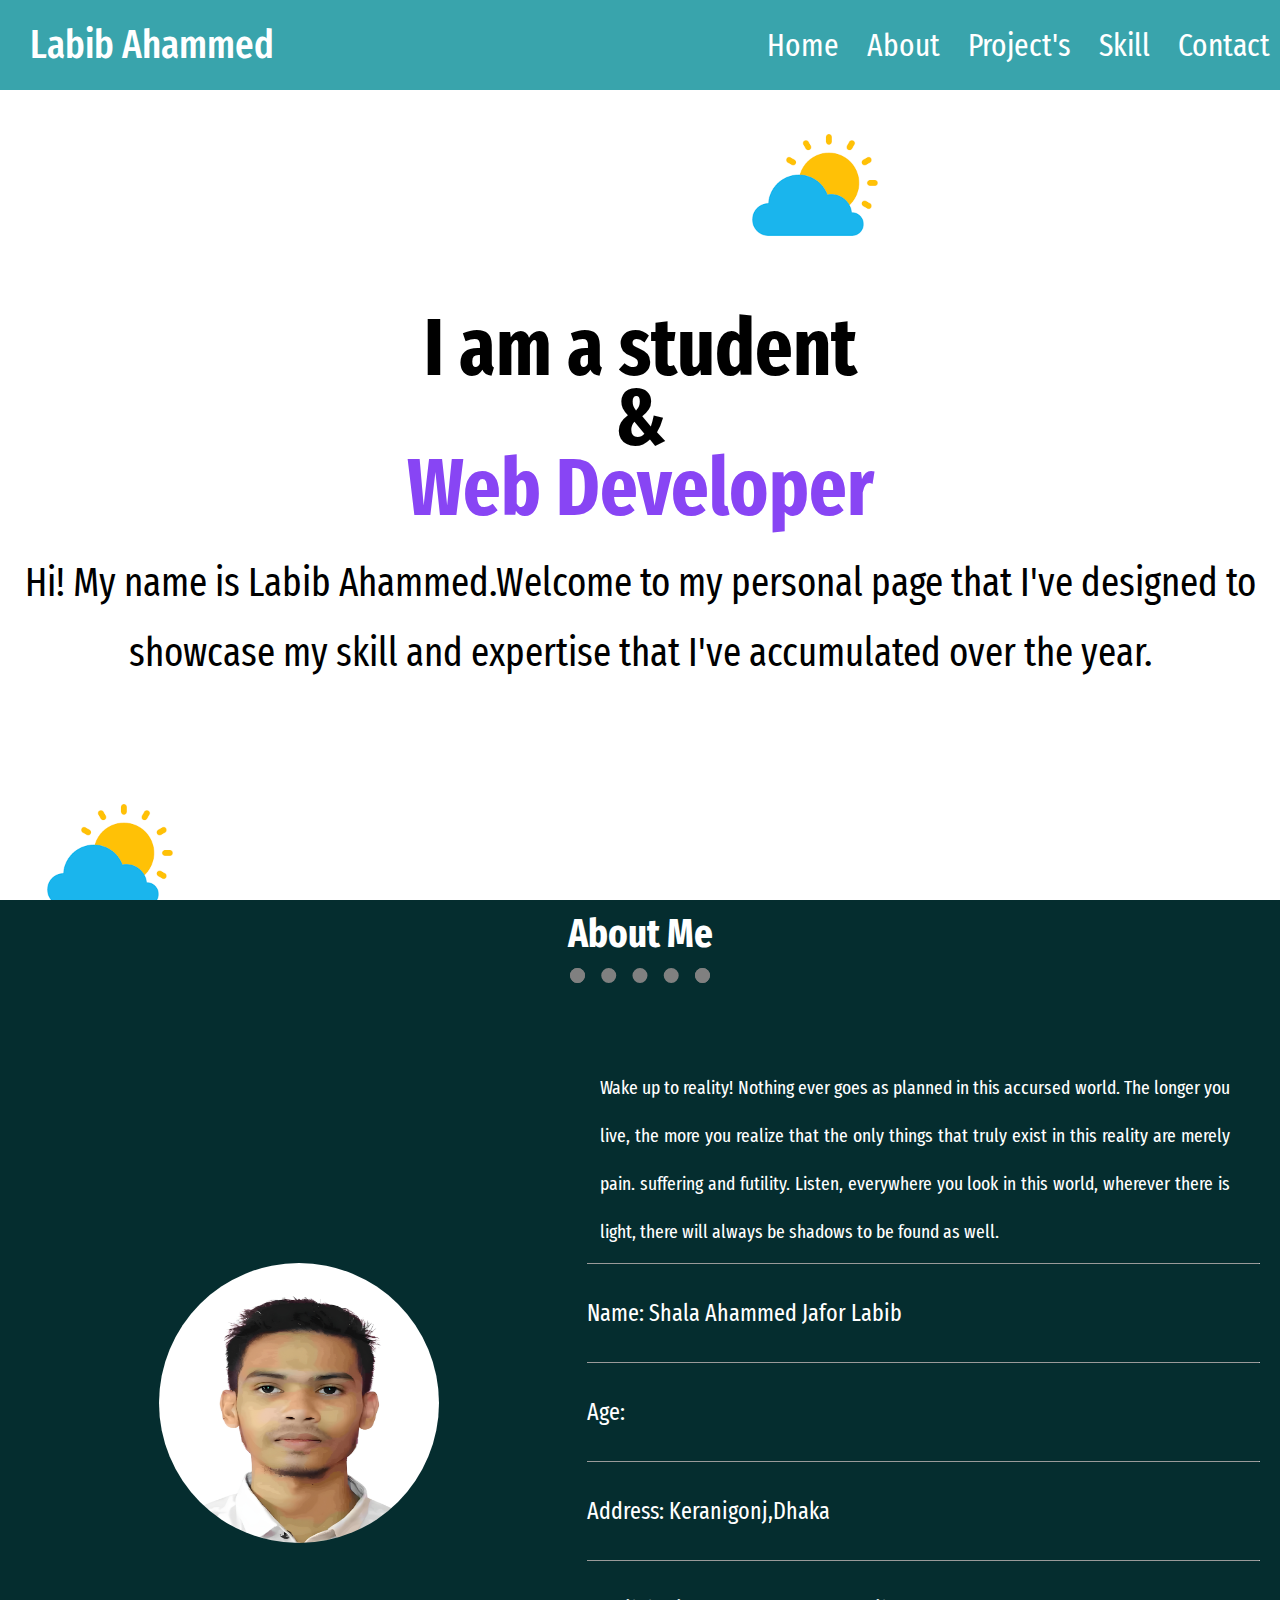
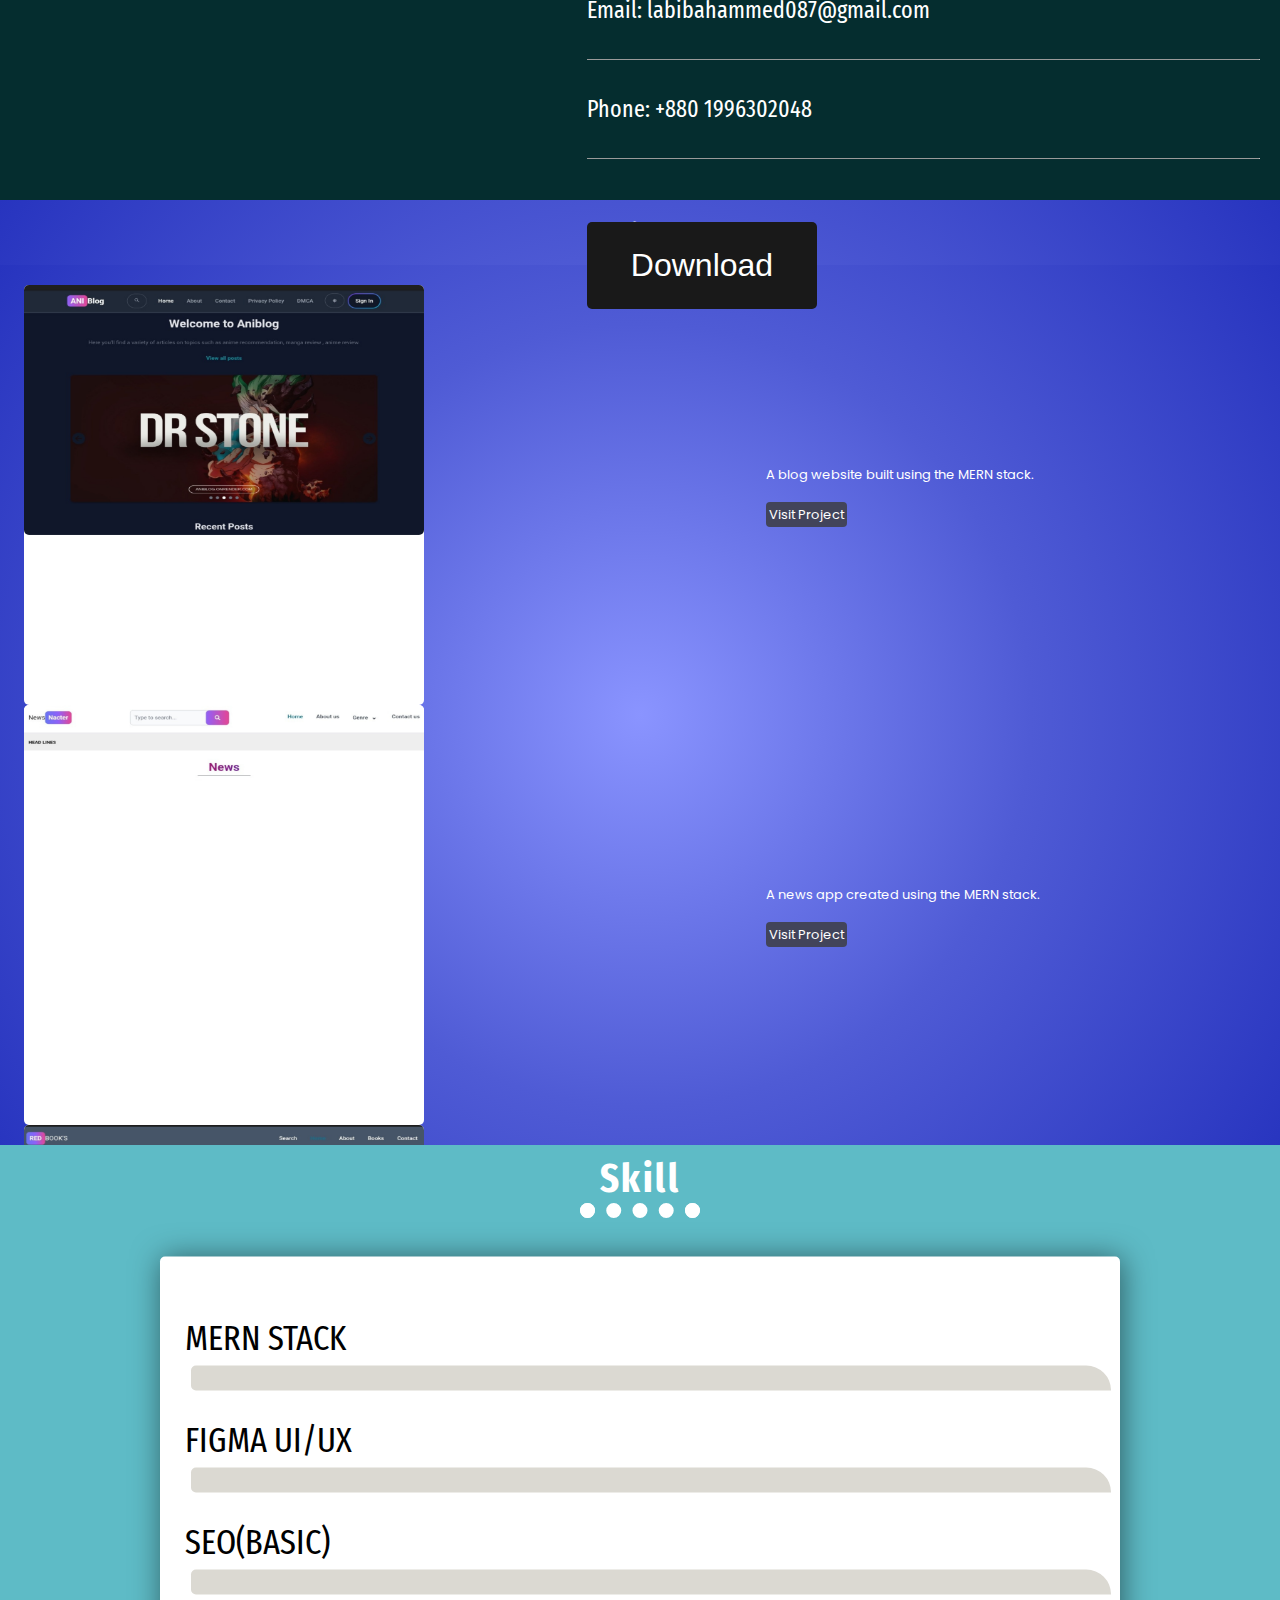
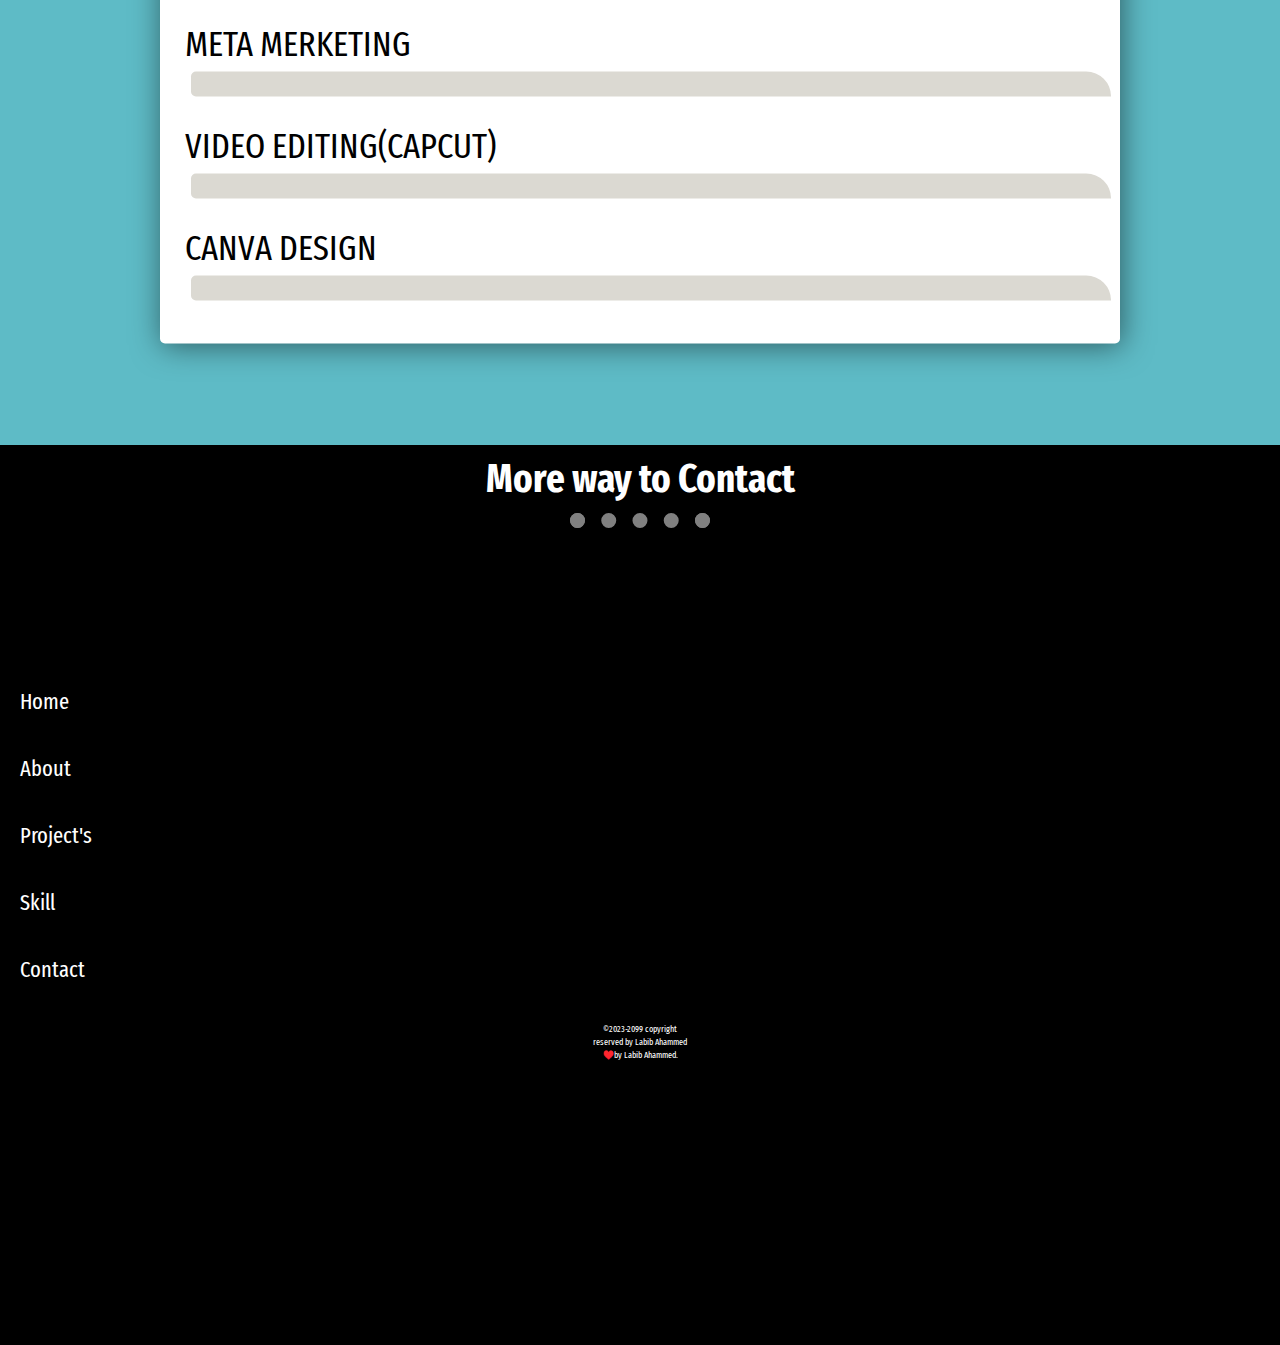
<file: index.html>
<!DOCTYPE html>
<html lang="en">

<head>
    <meta charset="UTF-8">
    <meta http-equiv="X-UA-Compatible" content="IE=Edge">
    <meta name="viewport" content="width=device-width, initial-scale=1">
    <!--Font awasome cdn-->
    <link rel="stylesheet" href="https://cdnjs.cloudflare.com/ajax/libs/font-awesome/6.1.2/css/all.min.css" integrity="sha512-1sCRPdkRXhBV2PBLUdRb4tMg1w2YPf37qatUFeS7zlBy7jJI8Lf4VHwWfZZfpXtYSLy85pkm9GaYVYMfw5BC1A==" crossorigin="anonymous" referrerpolicy="no-referrer" />
    <!--Google font-->
    <link rel="preconnect" href="https://fonts.googleapis.com">
    <link rel="preconnect" href="https://fonts.gstatic.com" crossorigin>
    <link href="https://fonts.googleapis.com/css2?family=Fira+Sans+Extra+Condensed:ital,wght@0,400;0,500;1,500&display=swap" rel="stylesheet">
    <title>Labib Ahammed</title>
    
    <!-- HTML -->
    
    
    <!-- Custom Styles -->
    <link rel="stylesheet" href="style.css">
    
    <!--Desktop css-->
    <link rel="stylesheet" href="desktop.css" media="only screen and (min-width: 600px)">
</head>

<body>
    <!--Navbar start here-->
    <nav class="navbar">
        <div class="nav-logo">
            <h2>Labib Ahammed</h2>
        </div>
        
        <i class="fa-solid fa-bars fa-2x bar" id="bars"></i>
        
        <div class="hidden" id="menu">
            <div class="drop">
                <a href="#home">Home</a>
                <a href="#about">About</a>
                <a href="#project">Project's</a>
                <a href="#skill">Skill</a>
                <a href="contact.html">Contact</a>
            </div>
            
        </div>
        
        <div class="desk-menu">
            <a href="#home">Home</a>
            <a href="#about">About</a>
            <a href="#project">Project's</a>
            <a href="#skill">Skill</a>
            <a href="contact.html">Contact</a>
        </div>
    </nav>
    <!--Navbar start here-->
    
    <!--About part start here-->
    <section class="home-section" id="home">
        <div class="home-logo">
            <img src="weather.png" alt="weather">
        </div>
        <div class="home-info">
            <h1>I am a student <br>&
                <br><span>Web Developer</span>
            </h1>
            <p>Hi! My name is Labib Ahammed.Welcome to my personal page that I've designed to showcase my skill and expertise that I've accumulated over the year.
            </p>
        </div>
        <div class="home-logo-2">
            <img src="weather.png" alt="weather">
        </div>
    </section>
    <!--About part end here-->
    
    <!--project part start here-->
    <section class="about-section" id="about">
        <h3 class="section-heading">About Me</h3>
        <hr class="hr-dot">
        <div class="about-container">
            <div class="about-logo">
                <img src="logo2.jpg" alt="logo" width="150px"><br>
                <div class="about-tit">
                    <small>Wake up to reality! Nothing ever goes as planned in this accursed world. The longer you live, the more you realize that the only things that truly exist in this reality are merely pain. suffering and futility.
                        Listen, everywhere you look in this world, wherever there is light, there will always be shadows to be found as well.</small>
                </div>
            </div>
            <div class="about-info">
                <hr>
                Name: Shala Ahammed Jafor Labib
                <hr>
                Age: <span id="age"></span>
                <hr>
                Address: Keranigonj,Dhaka
                <hr>
                Email: labibahammed087@gmail.com
                <hr>
                Phone: +880 1996302048
                <hr>
                <br>
                <div class="about-dis-btn">
                    <button type="download" download>Download</button>
                </div>
            </div>
            <div class="about-btn">
                <a href="download.jpg" download>Download</a>
            </div>
            
        </div>
    </section>
    <!--home part end here-->
    
    <!--project part start here-->
    <!-- Project section starts here -->
    <div class="projects" id="project">
        <h2 class="project_heading">Projects</h2>
        
        <div class="project_body">
            <div class="project-card">
                <img src="blog.png" id="blog">
            </div>
            <div class="info">
                <p>A blog website built using the MERN stack.</p><br />
                <a href="https://aniblog.onrender.com/" target="_blank">Visit Project</a>
            </div>
            
            <div class="project-card">
                <img src="news.png" id="news">
            </div>
            <div class="info">
                <p>A news app created using the MERN stack.</p><br />
                <a href="https://newsnacter.vercel.app/" target="_blank">Visit Project</a>
            </div>
            
            <div class="project-card">
                <img src="pdf.png" id="pdf">
            </div>
            <div class="info">
                <p>A free PDF book downloader built with MERN.</p><br />
                <a href="https://redbookpdf.vercel.app/" target="_blank">Visit Project</a>
            </div>
        </div>
    </div>
    
    <!--project part start here-->
    
    <!--skill part start here-->
    <section class="skill-section" id="skill">
        <h3>Skill</h3>
        <hr class="hr-dot">
        <div class="skill-container">
            <div class="skill-card">
                <ul>
                    <li class="mern">MERN STACK</li>
                    <li class="ui">FIGMA UI/UX</li>
                    <li class="seo">SEO(basic)</li>
                    <li class="meta">META MERKETING</li>
                    <li class="editing">VIDEO EDITING(capcut)</li>
                    <li class="canva">CANVA DESIGN</li>
                </ul>
            </div>
        </div>
    </section>
    <!--skill part end here-->
    
    <footer class="footer-section">
        <h3 class="section-heading">More way to Contact</h3>
        <hr class="hr-dot">
        <div class="link-container">
            <button type="submit" onclick="location.href='https://www.facebook.com/labib.ahammed.18'"><i class="fa-brands fa-facebook fac"></i></button>
            <button type="submit"><i class="fa-brands fa-twitter twi"></i></button>
            <button type="submit" onclick="location.href='https://www.instagram.com/labib__ahammed?igsh=MTJyYzMxY3RtcGs5MA=='"><i class="fa-brands fa-instagram ins"></i></button>
            <button type="submit"><i class="fa-brands fa-linkedin lik"></i></button>
        </div>
        <div class="footer-menu">
            <a href="#home">Home</a>
            <a href="#about">About</a>
            <a href="#project">Project's</a>
            <a href="#skill">Skill</a>
            <a href="contact.html">Contact</a>
        </div>
        <div class="footer-dis">
            &copy;<span id="current-year">2023-2099</span> copyright <br>reserved by Labib Ahammed <br> ♥️by Labib Ahammed.
        </div>
    </footer>
    <script src="main.js"></script>
    
</body>

</html>
</file>
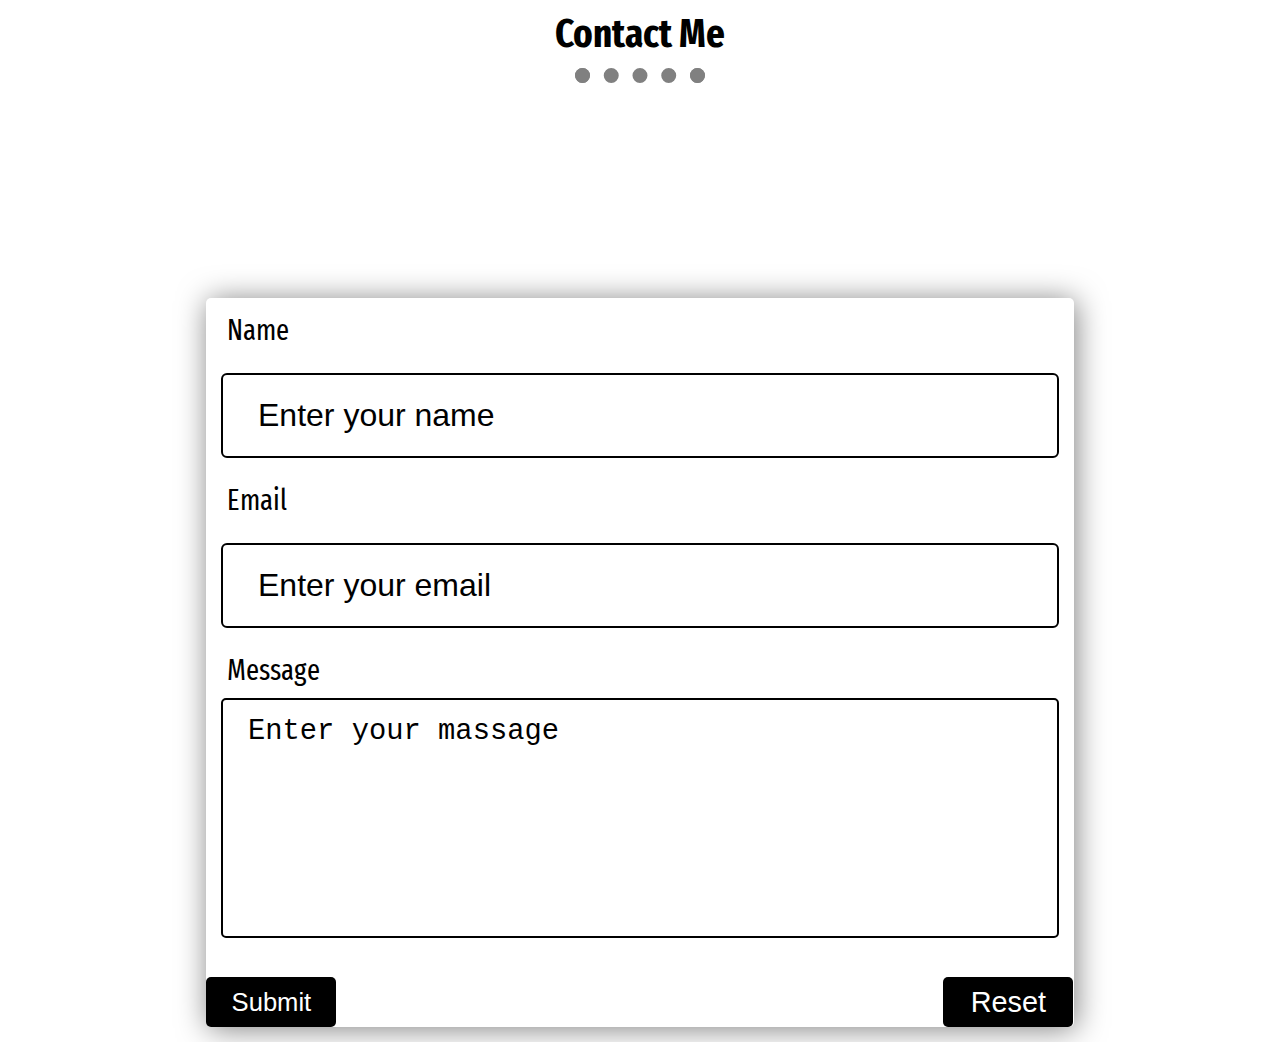
<file: contact.html>
<!DOCTYPE html>
<html>

<head>
    <meta charset="UTF-8">
    <meta name="viewport" content="width=device-width, initial-scale=1">
    <link rel="preconnect" href="https://fonts.googleapis.com">
    <link rel="preconnect" href="https://fonts.gstatic.com" crossorigin>
    <link href="https://fonts.googleapis.com/css2?family=Fira+Sans+Extra+Condensed:ital,wght@0,400;0,500;1,500&display=swap" rel="stylesheet">
    <title>Labib Ahammed</title>
</head>
<style>
    * {
        margin: 0;
        padding: 0;
        box-sizing: border-box;
        text-decoration: none;
        list-style: none;
        outline: none;
    }

    html {
        scroll-behavior: smooth;
        font-family: 'Fira Sans Extra Condensed', sans-serif;
    }

    body {
        width: 100%;
        background: white;
    }

    .section-heading {
        font-size: 1.5rem;
        padding: 10px 0px;
        text-align: center;
    }

    .hr-dot {
        width: 80px;
        display: block;
        margin: 0 auto;
        border-style: dotted;
        border-width: 5px;
        border-bottom: none;
    }

    .contact-section {
        width: 100%;
        height: 100vh;
        position: relative;
    }

    .form-container {
        width: 100%;
        height: fit-content;
        padding: 15px 20px;
        margin-top: 20px;
    }

    .form-card {
        width: fit-content;
        padding: 15px;
        display: block;
        margin: 0 auto;
        background: white;
        border-radius: 5px;
        box-shadow: 2px 2px 30px rgba(0, 0, 0, 0.5);
    }

    .form-card label {
        padding-left: 6px;
        margin-bottom: 6px;
    }

    .form-card input {
        width: 100%;
        height: 45px;
        border: 2px solid black;
        padding: 5px 10px;
        border-radius: 6px;
        margin: 15px 0px;
        transition: 2s;
    }

    .form-card input::placeholder {
        color: black;
        padding-left: 15px;
    }

    .form-card textarea {
        width: 100%;
        height: 140px;
        resize: none;
        border-radius: 5px;
        border: 2px solid black;
        margin-top: 10px;
        margin-bottom: 10px;
    }

    .form-card textarea::placeholder {
        padding-left: 15px;
        padding-top: 5px;
        color: black;
    }

    .contact-btn {
        display: flex;
        justify-content: space-between;
        position: relative;
        padding: 10px 0px;
        width: 100%;
        bottom: -15px;
        left: -14.6px;
    }

    .sub {
        position: absolute;
        bottom: 0px;
        width: 100px;
        height: 40px;
        border: none;
        background: black;
        transition: 1s;
        color: white;
        border-radius: 5px;
    }

    .res {
        position: absolute;
        bottom: 0px;
        right: -29px;
        width: 100px;
        height: 40px;
        border: none;
        background: black;
        transition: 1s;
        color: white;
        border-radius: 5px;
    }

    .form-card input:hover {
        border-color: lawngreen;
        border-radius: 50px 0px 50px 0px;
    }

    .sub:hover {
        border-radius: 0px 37px 0px 5px;
    }

    .res:hover {
        border-radius: 37px 0px 5px 0px;
    }

    @media screen and (min-width:600px) {
        .section-heading {
            font-size: 2.5rem;
            padding: 10px 0px;
            text-align: center;
        }

        .hr-dot {
            width: 130px;
            display: block;
            margin: 0 auto;
            border-style: dotted;
            border-width: 15px;
            border-bottom: none;
        }

        .form-container {
            width: 100%;
            height: fit-content;
            padding: 15px 20px;
            margin-top: 200px;
        }

        .form-card {
            width: fit-content;
            width: 70%;
            padding: 15px;
            display: block;
            margin: 0 auto;
            background: white;
            border-radius: 5px;
            box-shadow: 2px 2px 30px rgba(0, 0, 0, 0.5);
        }

        .form-card label {
            padding-left: 6px;
            margin-bottom: 6px;
            font-size: 1.8rem;
        }

        .form-card input {
            width: 100%;
            height: 85px;
            border: 2px solid black;
            padding: 5px 10px;
            border-radius: 6px;
            margin: 25px 0px;
            transition: 2s;
            font-size: 2rem;
        }

        .form-card input::placeholder {
            color: black;
            padding-left: 25px;
        }

        .form-card textarea {
            width: 100%;
            height: 240px;
            resize: none;
            border-radius: 5px;
            border: 2px solid black;
            margin-top: 10px;
            margin-bottom: 10px;
            font-size: 1.8rem;
        }

        .form-card textarea::placeholder {
            padding-left: 25px;
            padding-top: 15px;
            color: black;
        }

        .contact-btn {
            display: flex;
            justify-content: space-between;
            position: relative;
            padding: 10px 0px;
            width: 100%;
            bottom: -15px;
            left: -14.6px;
            padding: 30px 0px;
        }

        .sub {
            position: absolute;
            bottom: 0px;
            width: 130px;
            height: 50px;
            border: none;
            background: black;
            transition: 1s;
            color: white;
            border-radius: 5px;
            font-size: 1.6rem;
        }

        .res {
            position: absolute;
            bottom: 0px;
            right: -29px;
            width: 130px;
            height: 50px;
            font-size: 1.8rem;
            border: none;
            background: black;
            transition: 1s;
            color: white;
            border-radius: 5px;
        }

    }

    /* contact part start here */
</style>

<body>
    <!--contact part start here-->
    <section class="contact-section" id="contact">
        <h3 class="section-heading">Contact Me</h3>
        <hr class="hr-dot">
        <div class="form-container">
            <div class="form-card">
                <form action="https://formspree.io/f/xayzwqwj" method="POST">
                    <label for="name">Name</label><br>
                    <input type="text" name="name" class="name" placeholder="Enter your name" required><br>
                    <label for="name">Email</label><br>
                    <input type="email" name="email" class="email" placeholder="Enter your email" required><br>
                    <label for="sms">Message</label><br>
                    <textarea name="sms" id="sms" placeholder="Enter your massage"></textarea>
                </form>
                <div class="contact-btn">
                    <button type="submit" class="sub">Submit</button>
                    <button type="reset" class="res">Reset</button>
                </div>
            </div>

        </div>
    </section>

    <!--contact part end here-->
</body>

</html>
</file>
<file: style.css>
@import url('https://fonts.googleapis.com/css2?family=Poppins:wght@400;500;600;700&display=swap');

* {
    margin: 0;
    padding: 0;
    box-sizing: border-box;
    text-decoration: none;
    list-style: none;
    outline: none;
}

html {
    scroll-behavior: smooth;
    font-family: 'Fira Sans Extra Condensed', sans-serif;
}

body {
    width: 100%;
    background: white;
}

.section-heading {
    font-size: 1.5rem;
    padding: 10px 0px;
    text-align: center;
}

.hr-dot {
    width: 80px;
    display: block;
    margin: 0 auto;
    border-style: dotted;
    border-width: 5px;
    border-bottom: none;
}

.navbar {
    background: #39a4ac;
    width: 100%;
    height: 15vh;
    display: flex;
    justify-content: space-between;
    align-items: center;
    padding: 0px 10px;
    position: relative;
}

.nav-logo h2 {
    color: white;
    font-weight: 500;
}

.bar {
    margin-right: 15px;
    color: white;
    position: absolute;
    right: 15px;
}

.drop {
    position: absolute;
    top: 15.2vh;
    width: 100%;
    background: #39a4ac;
    left: 0%;
    height: fit-content;
    padding: 20px 20px;
    text-align: center;
    z-index: 1000;
}
.hidden{
    display: none;
}
.drop a {
    display: block;
    font-size: 1.5rem;
    margin: 26px 0px;
    color: white;
    padding: 10px;
    cursor: pointer;
    transition: all 1.5s ease;
}

.desk-menu {
    display: none;
}

/* about part start here */
.home-section {
    width: 100%;
    height: 85vh;
    position: relative;
}

.home-logo {
    width: 80px;
    height: 80px;
    position: relative;
    right: -259px;
    top: 20px;
    border-radius: 50%;
}

.home-logo img {
    position: absolute;
    width: 80px;
    height: 80px;
    border-radius: 50%;
}

.home-logo-2 {
    width: 80px;
    height: 80px;
    position: relative;
    top: 50vh;
    left: 15px;
    border-radius: 50%;
}

.home-logo-2 img {
    position: absolute;
    width: 80px;
    height: 80px;
    border-radius: 50%;
}

.home-info {
    position: absolute;
    top: 25%;
    padding: 20px;
    text-align: center;
    line-height: 30px;
}

.home-info h1 {
    margin-bottom: 20px;
}

.home-info span {
    color: #8845f4;
}

/* about part start here */
.about-section {
    width: 100%;
    height: 103vh;
    background: #052d2f;
    color: white;
    position: relative;
}

.about-container {
    display: flex;
    flex-direction: column;
    padding: 10px;
}

.about-logo img {
    width: 80px;
    height: 80px;
    border-radius: 50%;
    display: block;
    margin: 0 auto;
    margin-top: 10px;
}

.about-tit {
    text-align: center;
    line-height: 20px;
    margin-bottom: 5px;
}

.about-info {
    padding: 5px 15px;
}

.about-info hr {
    margin: 10px -10px;
    border-bottom: none;
}

.about-btn {
    text-align: center;
}

.about-btn a {
    padding: 10px;
    width: 80px;
    border: none;
    border-radius: 5px;
    border-radius: 5px;
    background: #191919;
    color: white;
}

.about-dis-btn {
    display: none;
}

/* about part start here */

/* project part start here */
.projects {
  background-image: radial-gradient(circle at center, #8A94FF, #4F5BD5, #2734BF);
  width: 100%;
  height: 105vh;
  font-family: 'Poppins', sans-serif;
}

.project_body {
  width: 100%;
  height: 100vh;
  display: flex;
  justify-content: space-between;
  align-items: center;
  flex-wrap: wrap;
  padding: 20px 9px;
  color: white;
  background-image: radial-gradient(circle at center, #8A94FF, #4F5BD5, #2734BF);
  font-family: 'Poppins', sans-serif;
}

.project-card {
  width: 140px;
  height: 100px;
  background: white;
  border-radius: 5px;
  margin: 0px 15px;
}

.project-card img {
  width: 100%;
  height: 100%;
  border-radius: 5px;
}

.project_heading{
  text-align: center;
  color: white;
  padding: 15px;
  font-family: 'Poppins', sans-serif;
}

.info{
  width: 40%;
  font-size: 13px;
  text-align: justify;
  font-family: 'Poppins', sans-serif;
  
}
.info a{
    text-decoration: none;
    color: #fff;
    background: #42445A;
    padding: 3px;
    border-radius: 4px;
}
/* project part end here */

/* skill part start here */
.skill-section {
    width: 100%;
    height: 100vh;
    background: #5EBBC6;
    padding: 10px;
    position: relative;
}

.skill-section h3 {
    text-align: center;
    color: white;
    font-size: 1.5rem;
}

.skill-section hr {
    color: white;
    width: 60px;
}

.skill-container {
    width: 100%;
    margin: 0 auto;
    position: relative;
    margin-top: 30px;
    top: 40%;
    bottom: 50%;
    right: 50%;
    left: 50%;
    transform: translate(-50%, -50%);
    padding: 30px;
}

.skill-card {
    width: 80%;
    background: white;
    margin: 0 auto;
    border-radius: 5px;
    padding: 10px 15px;
    box-shadow: 2px 2px 30px rgba(0, 0, 0, 0.5);
    transition: transform 1s;
}

.skill-card li {
    margin: 45px 0px;
    text-transform: uppercase;
    position: relative;
}

.skill-card li::before {
    content: '';
    width: 100%;
    height: 25px;
    background: #DBD9D2;
    position: absolute;
    top: calc(100% + 7px);
    border-radius: 1000px 5000px 50px 1000px;
    margin-left: 6px;
}

.skill-card li::after {
    content: '';
    width: 0%;
    height: 25px;
    background: red;
    position: absolute;
    left: 6px;
    top: calc(100% + 7px);
    border-radius: 1000px 5000px 50px 1000px;
    /*margin-left: 6px;*/
    animation-delay: 2s;
    animation-duration: 3s;
    animation-fill-mode: forwards;
    animation-timing-function: linear;
}

/* skill part end here */

/* footer part start here */
.footer-section {
    height: 100vh;
    width: 100%;
    background: black;
    color: white;
    position: relative;
}

.link-container {
    width: 70%;
    padding: 15px;
    margin: 0 auto;
    margin-top: 15px;
    text-align: center;
    display: flex;
    justify-content: space-between;
}
.link-container button{
    width: 40px;
    height: 40px;
    margin-left: 10px;
    border: none;
    border-radius: 50%;
    font-size: 23px;
    text-align: center;
    background: black;
    color: white;
    transition: background 1s;
}
.fac{
    color: #3b5998;
    background: white;
    border-radius: 1000%;
}
.footer-menu{
    width: 100%;
    padding: 15px;
    text-align: left;
    display: flex;
    flex-direction: column;
}
.footer-menu a{
    margin: 15px 0px;
    font-size: 1.4rem;
    color: white;
    transition: 1s;
    width: fit-content;
    padding: 5px;
    cursor: pointer;
}
.footer-dis{
    width: 100%;
    padding: 5px 0px;
    text-align: center;
    line-height: 13px;
    font-size: 9px;
}
/* footer part end here */

/* Hover part start here */

.drop a:hover {
    color: black;
}

.home-logo img:hover {
    transform: rotate(360deg);
    transition: 1.5s;
}

.home-logo-2 img:hover {
    transform: rotate(360deg);
    transition: 1.5s;
}

.about-btn a:hover {
    background: #8845f4;
    color: white;
    transition: 1s ease-in-out;
}

.project-card:hover {
    transform: scale(0.9);
}

.skill-card:hover {
    transform: scale(1.1);
}

.skill-card li.mern::after {
    animation-name: mern;
}

@keyframes mern {
    to {
        width: 70%;
        background-color: #6909FF;
    }
}

.skill-card li.ui::after {
    animation-name: ui;
}

@keyframes ui {
    to {
        width: 80%;
        background-color: #FF09C0;
    }
}

.skill-card li.seo::after {
    animation-name: seo;
}

@keyframes seo {
    to {
        width: 60%;
        background-color: #095EFF;
    }
}

.skill-card li.meta::after {
    animation-name: meta;
}

@keyframes meta {
    to {
        width: 80%;
        background-color: #09FF8F;
    }
}

.skill-card li.editing::after {
    animation-name: editing;
}

@keyframes editing {
    to {
        width: 70%;
        background-color: #F8FF09;
    }
}

.skill-card li.canva::after {
    animation-name: canva;
}

@keyframes canva {
    to {
        width: 95%;
        background-color: #09FF0A;
    }
}

.link-container button:hover{
    /*background: lightgrey;*/
    background: black;
}
.fac:hover{
    color: #3b5998;
}
.ins{
    color: #FF5733;
}
.footer-menu a:hover{
    padding-left: 20px;
}
/* Hover part end here */
</file>
<file: desktop.css>
.navbar {
    height: 10vh;
}

.nav-logo h2 {
    font-size: 2.5rem;
    margin-left: 20px;
}

.bar {
    display: none;
}

.desk-menu {
    display: block;
}

.desk-menu a {
    margin-left: 25px;
    font-size: 2rem;
    color: white;
    cursor: pointer;
}

.desk-menu a:hover {
    transition: all 1.5s ease;
    color: black;
}

/* home part start here */
.home-section{
    height: 90vh;
}
.home-logo {
    width: 150px;
    height: 150px;
    right: -740px;
}

.home-logo img {
    width: 150px;
    height: 150px;
}

.home-logo-2 {
    width: 150px;
    height: 150px;
    top: 60vh;
    left: 35px;
}

.home-logo-2 img {
    position: absolute;
    width: 150px;
    height: 150px;
    border-radius: 50%;
}

.home-info {
    position: absolute;
    top: 25%;
    padding: 20px;
    text-align: center;
    line-height: 70px;
    font-size: 40px;
}

.home-info h1 {
    margin-bottom: 25px;
}

.home-info span {
    color: #8845f4;
}

/* about part start here */
.about-section{
    height: 100vh;
}
.section-heading {
    font-size: 2.5rem;
}

.hr-dot {
    border-width: 15px;
    width: 140px;
}

.about-container {
    display: flex;
    flex-direction: row;
    position: relative;
}

.about-logo,
.about-tit {
    flex-basis: 45%;
    padding-left: 10px;
}

.about-logo {
    margin-top: 20vh;
}

.about-logo img {
    width: 280px;
    height: 280px;
    margin-top: 10vh;
}

.about-tit {
    text-align: justify;
    position: absolute;
    width: 50%;
    top: 9vh;
    right: 50px;
}

.about-tit small {
    font-size: 1.2rem;
    line-height: 3rem;
}

.about-btn {
    display: none;
}

.about-info {
    flex-basis: 55%;
    height: fit-content;
    margin-top: 25vh;
    font-size: 1.5rem;
    padding: 10px;
}

.about-info hr {
    margin: 35px 0px;
    padding-left: 45px;
    color: white;
}

.about-dis-btn {
    display: block;
}
.about-dis-btn button {
    width: 230px;
    font-size: 2rem;
    padding: 25px;
    border: none;
    border-radius: 5px;
    background: #191919;
    color: white;
}
.about-dis-btn button:hover{
    background: #8845f4;
    color: white;
    transition: 1s ease-in-out;
}
/* project part start here */
.project-container{
    display: flex;
    padding-top: 20vh;
    overflow: hidden;
    padding-left: 1vh;
}
.project-card{
    width: 400px;
    height: 420px;
}
.project-card img{
    width: 100%;
    height: 250px;
}
.project-info small{
    font-size: 1.5rem;
}
.project-btn{
    margin: 15px 0px;
}
.project-btn a{
    font-size: 1.6rem;
    padding: 12px;
}
.project-card:hover{
    transform: scale(1.1);
}
/* skill part start here */
.skill-section h3{
    font-size: 2.5rem;
    letter-spacing: 2.5px;
}
.skill-section hr{
    width: 120px;
}
.skill-card{
    font-size: 2.2rem;
    padding: 15px;
}
.skill-card li{
    margin-left: 10px;
    margin-bottom: 60px;
}
/* footer part start here */
.link-container button{
    width: 80px;
    height: 80px;
    font-size: 2.5rem;
}
</file>
